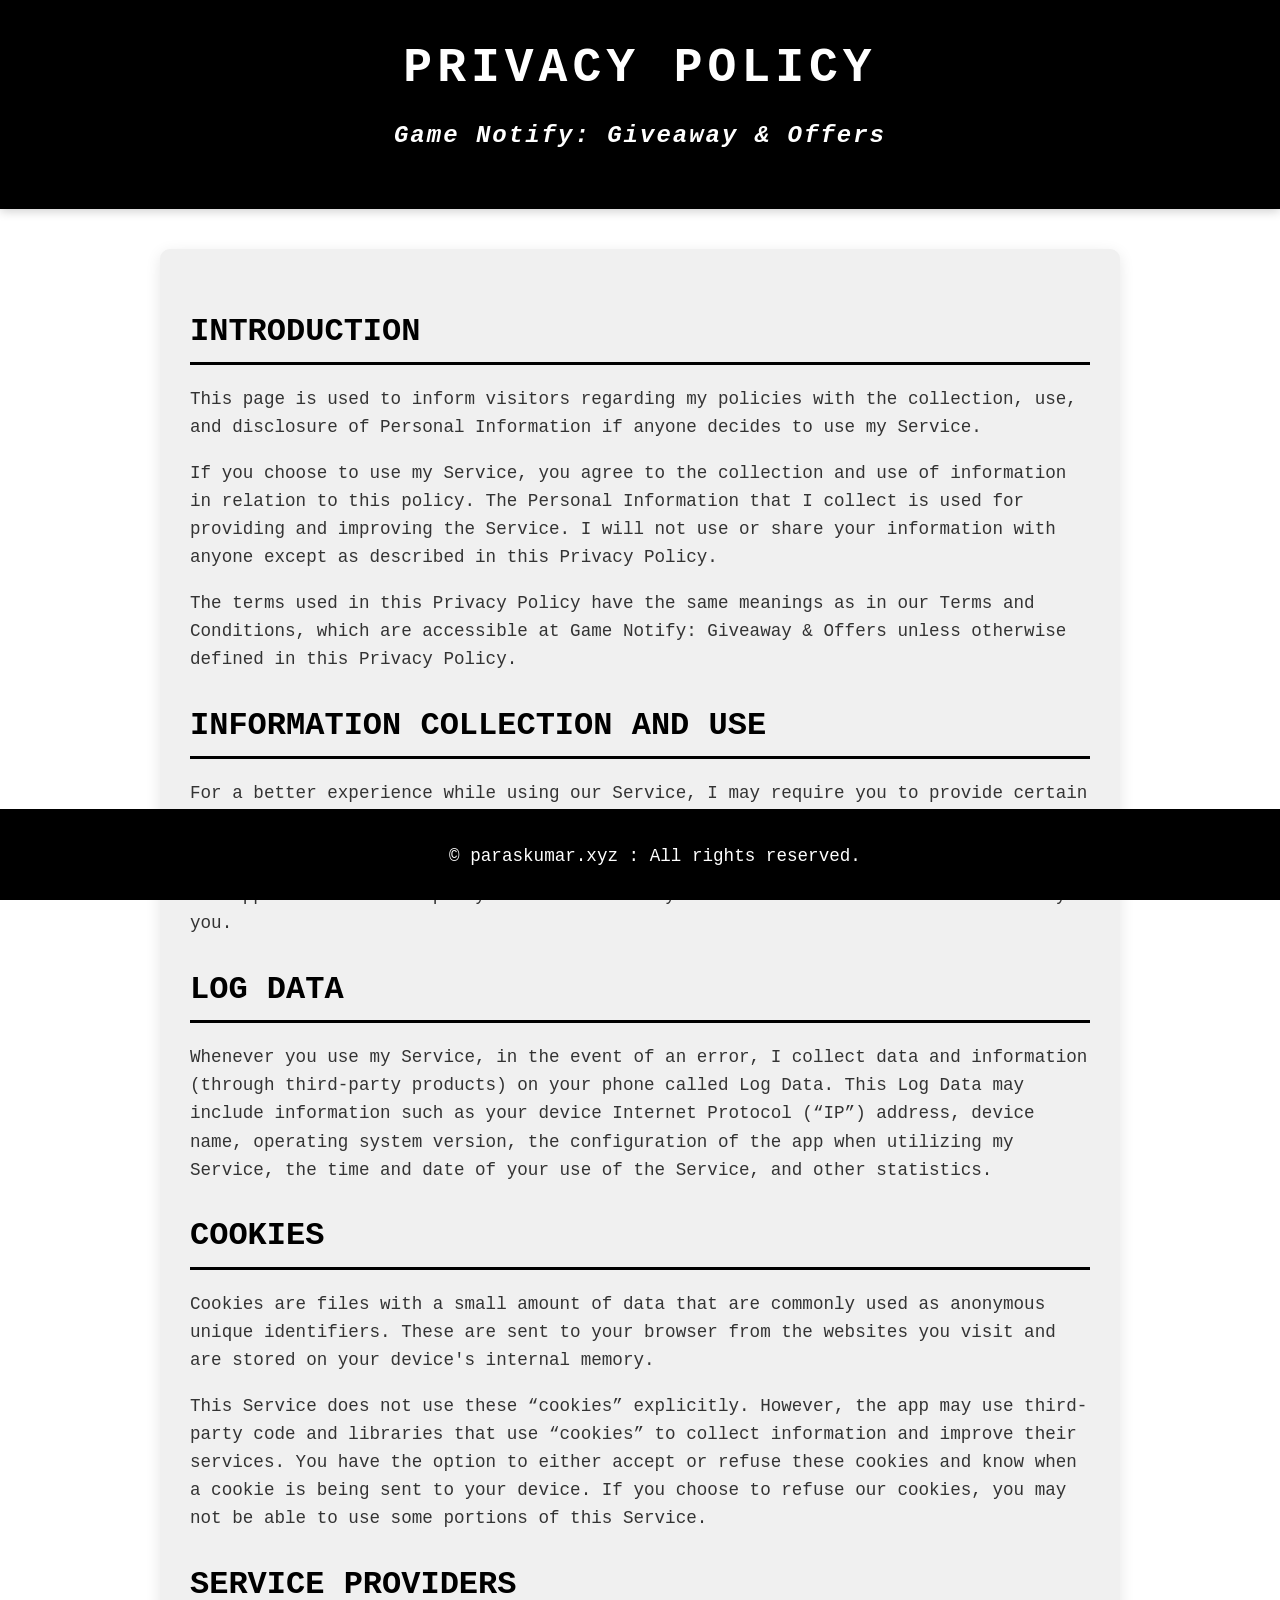
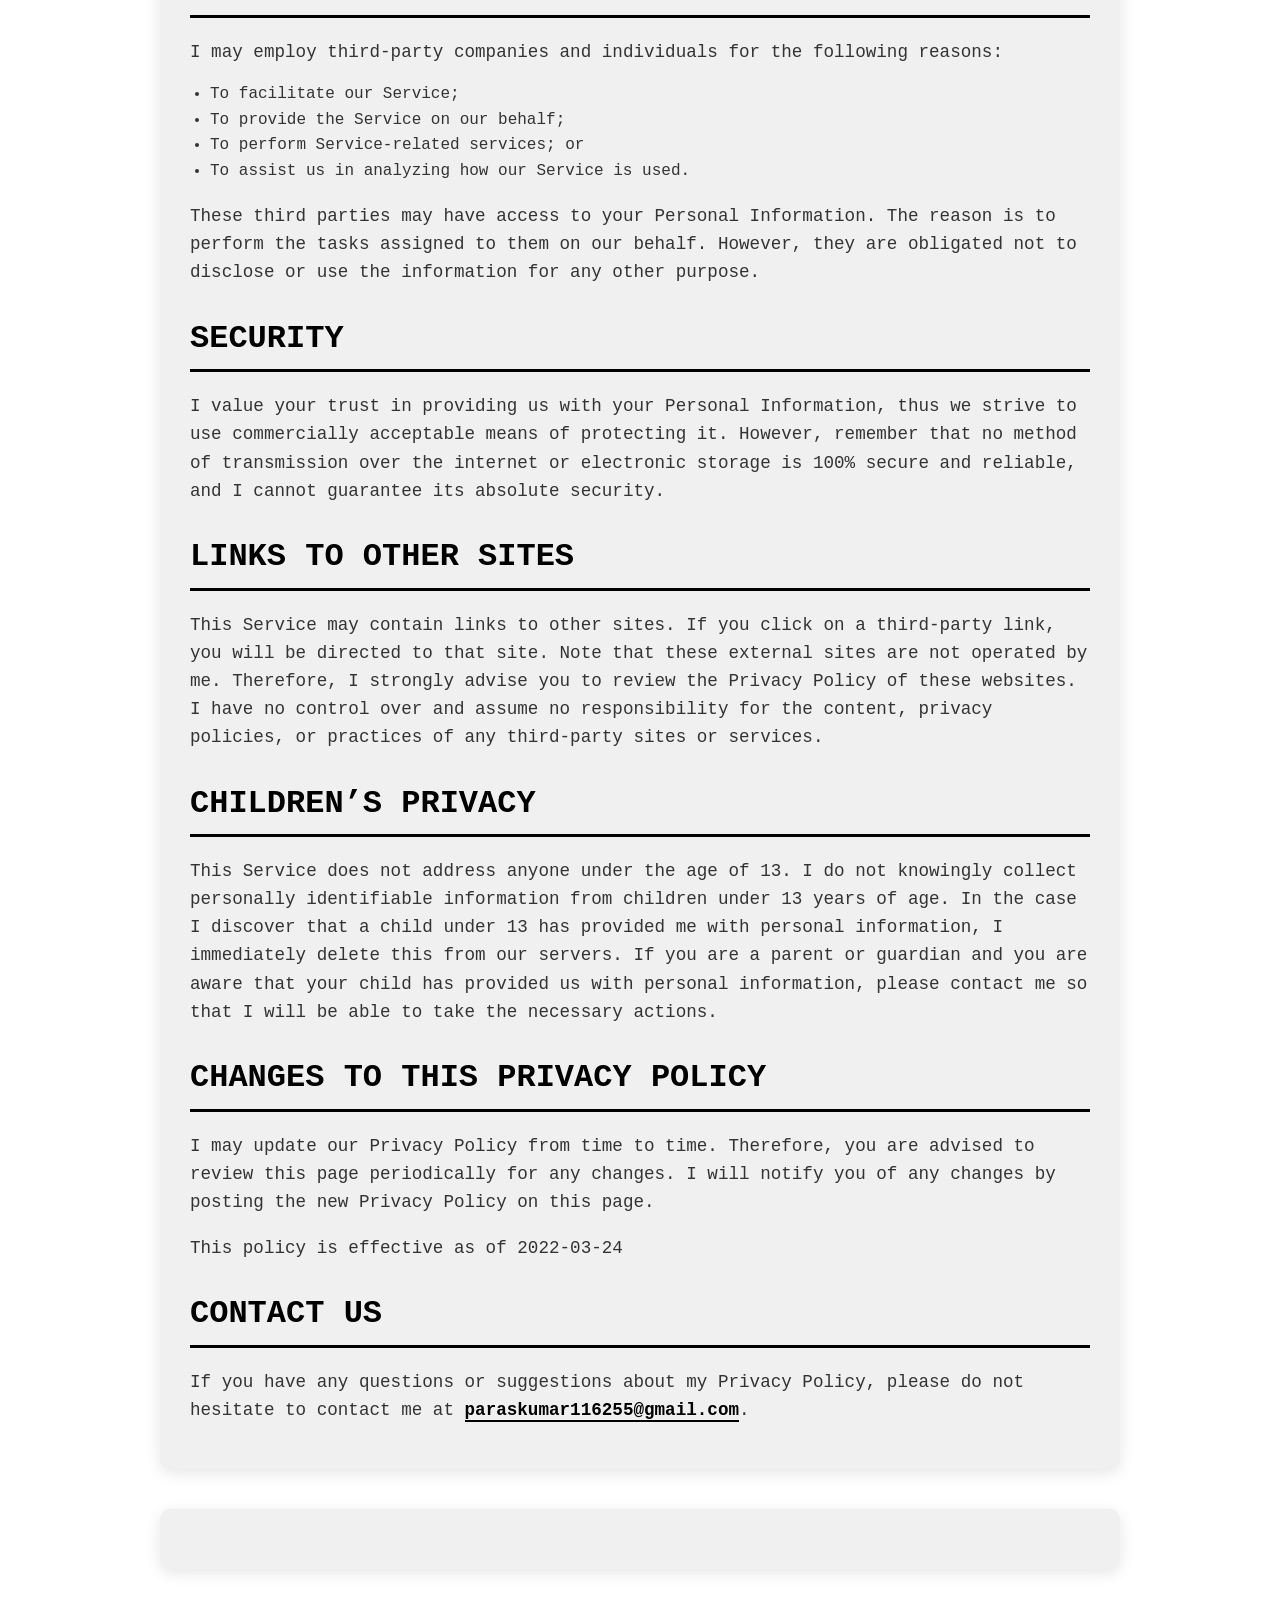
<file: game-notify.html>
<!DOCTYPE html>
<html lang="en">
  <head>
    <meta charset="UTF-8" />
    <meta name="viewport" content="width=device-width, initial-scale=1.0" />
    <meta http-equiv="X-UA-Compatible" content="ie=edge" />
    <style>
      /* General Body Styles */
      body {
        font-family: "Courier New", Courier, monospace;
        background-color: #fff;
        color: #000;
        margin: 0;
        padding: 0;
        line-height: 1.6;
      }

      /* Header Styles */
      header {
        background-color: #000;
        color: #fff;
        text-align: center;
        padding: 30px;
        box-shadow: 0 2px 10px rgba(0, 0, 0, 0.2);
      }

      header h1 {
        margin: 0;
        font-size: 3rem;
        text-transform: uppercase;
        letter-spacing: 5px;
        font-weight: bold;
      }

      header h3 {
        font-size: 1.5rem;
        letter-spacing: 2px;
        margin-top: 10px;
        font-style: italic;
      }

      /* Main Section Styles */
      section {
        max-width: 900px;
        margin: 40px auto;
        padding: 30px;
        background-color: #f0f0f0;
        border-radius: 10px;
        box-shadow: 0 4px 15px rgba(0, 0, 0, 0.1);
        color: #333;
        font-size: 1rem;
      }

      /* Headings Styles */
      h2 {
        font-size: 2rem;
        color: #000;
        border-bottom: 3px solid #000;
        padding-bottom: 5px;
        margin-bottom: 20px;
        text-transform: uppercase;
      }

      /* Paragraph and List Styles */
      p {
        margin-bottom: 15px;
        font-size: 1.1rem;
      }

      ul {
        list-style-type: disc;
        padding-left: 20px;
      }

      ul li a {
        text-decoration: none;
        color: #000;
        font-weight: bold;
      }

      ul li a:hover {
        color: #555;
      }

      /* Footer Styles */
      footer {
        background-color: #000;
        color: #fff;
        text-align: center;
        padding: 15px;
        position: fixed;
        bottom: 0;
        width: 100%;
        font-size: 1rem;
      }

      /* Contact Information Styles */
      .contact-info a {
        color: #000;
        text-decoration: none;
        font-weight: bold;
        border-bottom: 2px solid #000;
        transition: color 0.3s ease, border-color 0.3s ease;
      }

      .contact-info a:hover {
        color: #ff6347;
        border-color: #ff6347;
      }
    </style>
  </head>
  <body>
    <header>
      <h1>Privacy Policy</h1>
      <h3>Game Notify: Giveaway & Offers</h3>
    </header>

    <section>
      <h2>Introduction</h2>
      <p>
        This page is used to inform visitors regarding my policies with the
        collection, use, and disclosure of Personal Information if anyone
        decides to use my Service.
      </p>
      <p>
        If you choose to use my Service, you agree to the collection and use of
        information in relation to this policy. The Personal Information that I
        collect is used for providing and improving the Service. I will not use
        or share your information with anyone except as described in this
        Privacy Policy.
      </p>
      <p>
        The terms used in this Privacy Policy have the same meanings as in our
        Terms and Conditions, which are accessible at Game Notify: Giveaway &
        Offers unless otherwise defined in this Privacy Policy.
      </p>

      <h2>Information Collection and Use</h2>
      <p>
        For a better experience while using our Service, I may require you to
        provide certain personally identifiable information. The information
        that I request will be retained on your device and is not collected by
        me in any way.
      </p>
      <p>
        The app does use third-party services that may collect information used
        to identify you.
      </p>

      <h2>Log Data</h2>
      <p>
        Whenever you use my Service, in the event of an error, I collect data
        and information (through third-party products) on your phone called Log
        Data. This Log Data may include information such as your device Internet
        Protocol (“IP”) address, device name, operating system version, the
        configuration of the app when utilizing my Service, the time and date of
        your use of the Service, and other statistics.
      </p>

      <h2>Cookies</h2>
      <p>
        Cookies are files with a small amount of data that are commonly used as
        anonymous unique identifiers. These are sent to your browser from the
        websites you visit and are stored on your device's internal memory.
      </p>
      <p>
        This Service does not use these “cookies” explicitly. However, the app
        may use third-party code and libraries that use “cookies” to collect
        information and improve their services. You have the option to either
        accept or refuse these cookies and know when a cookie is being sent to
        your device. If you choose to refuse our cookies, you may not be able to
        use some portions of this Service.
      </p>

      <h2>Service Providers</h2>
      <p>
        I may employ third-party companies and individuals for the following
        reasons:
      </p>
      <ul>
        <li>To facilitate our Service;</li>
        <li>To provide the Service on our behalf;</li>
        <li>To perform Service-related services; or</li>
        <li>To assist us in analyzing how our Service is used.</li>
      </ul>
      <p>
        These third parties may have access to your Personal Information. The
        reason is to perform the tasks assigned to them on our behalf. However,
        they are obligated not to disclose or use the information for any other
        purpose.
      </p>

      <h2>Security</h2>
      <p>
        I value your trust in providing us with your Personal Information, thus
        we strive to use commercially acceptable means of protecting it.
        However, remember that no method of transmission over the internet or
        electronic storage is 100% secure and reliable, and I cannot guarantee
        its absolute security.
      </p>

      <h2>Links to Other Sites</h2>
      <p>
        This Service may contain links to other sites. If you click on a
        third-party link, you will be directed to that site. Note that these
        external sites are not operated by me. Therefore, I strongly advise you
        to review the Privacy Policy of these websites. I have no control over
        and assume no responsibility for the content, privacy policies, or
        practices of any third-party sites or services.
      </p>

      <h2>Children’s Privacy</h2>
      <p>
        This Service does not address anyone under the age of 13. I do not
        knowingly collect personally identifiable information from children
        under 13 years of age. In the case I discover that a child under 13 has
        provided me with personal information, I immediately delete this from
        our servers. If you are a parent or guardian and you are aware that your
        child has provided us with personal information, please contact me so
        that I will be able to take the necessary actions.
      </p>

      <h2>Changes to This Privacy Policy</h2>
      <p>
        I may update our Privacy Policy from time to time. Therefore, you are
        advised to review this page periodically for any changes. I will notify
        you of any changes by posting the new Privacy Policy on this page.
      </p>
      <p>This policy is effective as of 2022-03-24</p>

      <h2>Contact Us</h2>
      <p>
        If you have any questions or suggestions about my Privacy Policy, please
        do not hesitate to contact me at
        <span class="contact-info"
          ><a href="mailto:paraskumar116255@gmail.com"
            >paraskumar116255@gmail.com</a
          ></span
        >.
      </p>
    </section>
    <section></section>
    <footer>
      <p>&copy; paraskumar.xyz : All rights reserved.</p>
    </footer>
  </body>
</html>
</file>
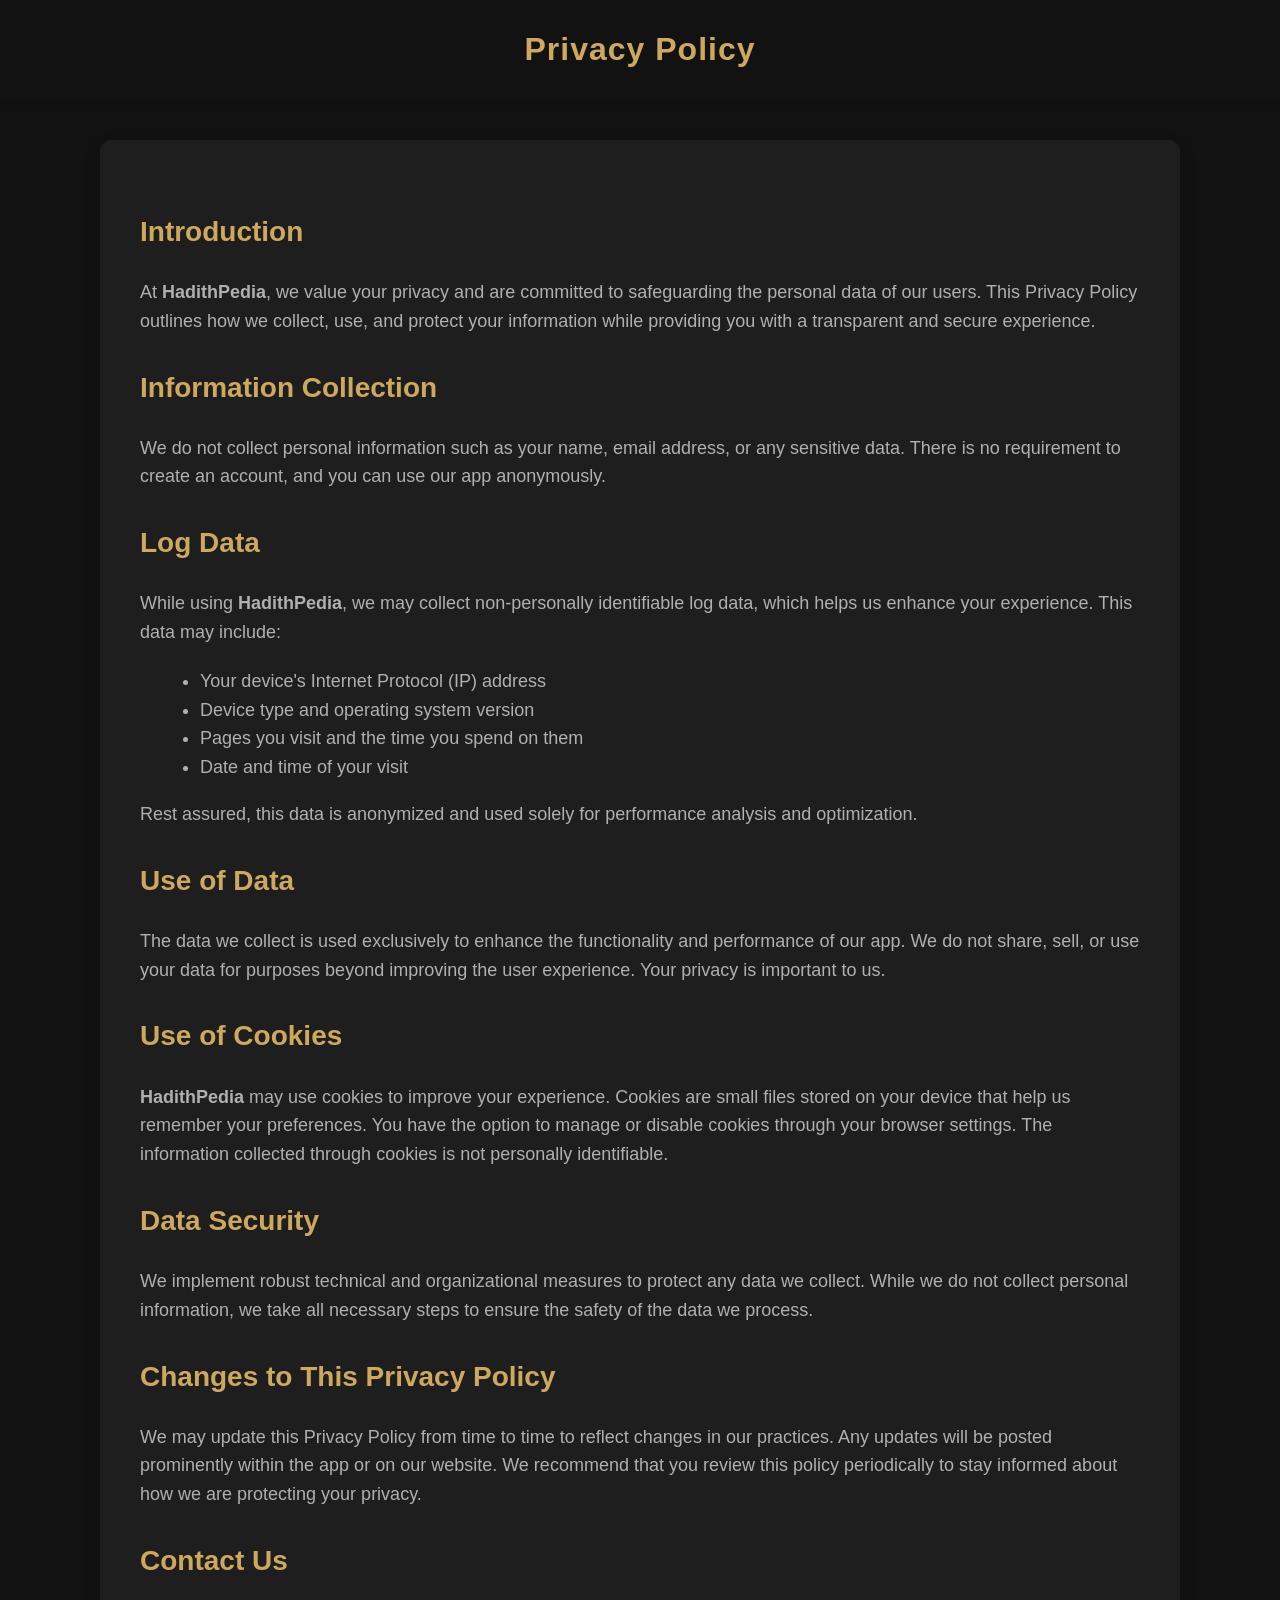
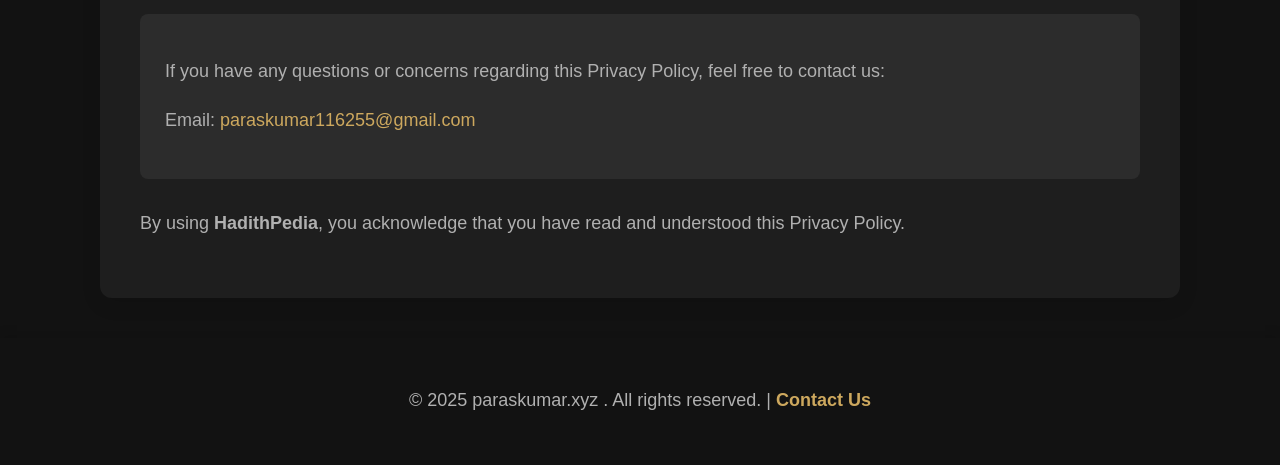
<file: hadith-pedia.html>
<!DOCTYPE html>
<html lang="en">
  <head>
    <meta charset="UTF-8" />
    <meta name="viewport" content="width=device-width, initial-scale=1.0" />
    <meta http-equiv="X-UA-Compatible" content="ie=edge" />
    <title>Privacy Policy | HadithPedia</title>
    <style>
      /* General Styles */
      body {
        font-family: "Segoe UI", Tahoma, Geneva, Verdana, sans-serif;
        margin: 0;
        padding: 0;
        background-color: #121212; /* Primary Color */
        color: #ededed; /* Light text for contrast */
        line-height: 1.6;
      }

      header {
        background-color: #121212; /* Primary Color */
        color: #cda85e; /* Secondary Color */
        padding: 20px 20px; /* Reduced padding for a smaller header */
        text-align: center;
        box-shadow: 0 4px 10px rgba(0, 0, 0, 0.15);
        position: sticky;
        top: 0;
        z-index: 1000;
        height: 60px; /* Smaller header height */
        display: flex;
        justify-content: center;
        align-items: center;
        font-size: 24px; /* Reduced font size */
      }

      header h1 {
        margin: 0;
        font-size: 32px; /* Reduced font size for header */
        font-weight: 700;
        letter-spacing: 1px;
      }

      .content {
        max-width: 1000px;
        margin: 40px auto;
        padding: 40px;
        background-color: #1e1e1e; /* Slightly lighter for content background */
        border-radius: 12px;
        box-shadow: 0 6px 20px rgba(0, 0, 0, 0.1);
      }

      h2 {
        color: #cda85e; /* Secondary Color */
        font-size: 28px;
        margin-top: 30px;
        font-weight: 600;
      }

      p {
        font-size: 18px;
        margin-bottom: 20px;
        color: #b0b0b0; /* Light gray for paragraph text */
      }

      ul {
        list-style-type: disc;
        margin-left: 20px;
        font-size: 18px;
        color: #b0b0b0; /* Light gray */
      }

      a {
        color: #cda85e; /* Secondary Color */
        text-decoration: none;
        font-weight: 500;
        transition: color 0.3s ease;
      }

      a:hover {
        color: #f1c40f; /* Brighter gold on hover */
        text-decoration: underline;
      }

      .contact-info {
        background-color: #2c2c2c; /* Darker background for contact info */
        padding: 25px;
        border-radius: 8px;
        margin-top: 30px;
        font-size: 18px;
        color: #ededed; /* Light text color */
      }

      footer {
        text-align: center;
        padding: 30px;
        background-color: #121212; /* Primary Color */
        color: #ededed; /* Light text */
        font-size: 16px;
        margin-top: 40px;
        box-shadow: 0 -4px 10px rgba(0, 0, 0, 0.1);
      }

      footer a {
        color: #cda85e; /* Secondary Color */
        font-weight: 600;
        transition: color 0.3s ease;
      }

      footer a:hover {
        color: #f1c40f; /* Brighter gold on hover */
      }

      .section {
        margin-bottom: 30px;
      }

      .section:last-child {
        margin-bottom: 0;
      }

      /* Responsive Design */
      @media (max-width: 768px) {
        .content {
          padding: 20px;
          margin: 20px;
        }

        header h1 {
          font-size: 24px; /* Smaller font size for smaller screens */
        }

        h2 {
          font-size: 24px;
        }

        p,
        ul {
          font-size: 16px;
        }
      }
    </style>
  </head>

  <body>
    <header>
      <h1>Privacy Policy</h1>
    </header>

    <div class="content">
      <div class="section">
        <h2>Introduction</h2>
        <p>
          At <strong>HadithPedia</strong>, we value your privacy and are
          committed to safeguarding the personal data of our users. This Privacy
          Policy outlines how we collect, use, and protect your information
          while providing you with a transparent and secure experience.
        </p>
      </div>

      <div class="section">
        <h2>Information Collection</h2>
        <p>
          We do not collect personal information such as your name, email
          address, or any sensitive data. There is no requirement to create an
          account, and you can use our app anonymously.
        </p>
      </div>

      <div class="section">
        <h2>Log Data</h2>
        <p>
          While using <strong>HadithPedia</strong>, we may collect
          non-personally identifiable log data, which helps us enhance your
          experience. This data may include:
        </p>
        <ul>
          <li>Your device's Internet Protocol (IP) address</li>
          <li>Device type and operating system version</li>
          <li>Pages you visit and the time you spend on them</li>
          <li>Date and time of your visit</li>
        </ul>
        <p>
          Rest assured, this data is anonymized and used solely for performance
          analysis and optimization.
        </p>
      </div>

      <div class="section">
        <h2>Use of Data</h2>
        <p>
          The data we collect is used exclusively to enhance the functionality
          and performance of our app. We do not share, sell, or use your data
          for purposes beyond improving the user experience. Your privacy is
          important to us.
        </p>
      </div>

      <div class="section">
        <h2>Use of Cookies</h2>
        <p>
          <strong>HadithPedia</strong> may use cookies to improve your
          experience. Cookies are small files stored on your device that help us
          remember your preferences. You have the option to manage or disable
          cookies through your browser settings. The information collected
          through cookies is not personally identifiable.
        </p>
      </div>

      <div class="section">
        <h2>Data Security</h2>
        <p>
          We implement robust technical and organizational measures to protect
          any data we collect. While we do not collect personal information, we
          take all necessary steps to ensure the safety of the data we process.
        </p>
      </div>

      <div class="section">
        <h2>Changes to This Privacy Policy</h2>
        <p>
          We may update this Privacy Policy from time to time to reflect changes
          in our practices. Any updates will be posted prominently within the
          app or on our website. We recommend that you review this policy
          periodically to stay informed about how we are protecting your
          privacy.
        </p>
      </div>

      <div class="section">
        <h2>Contact Us</h2>
        <div class="contact-info">
          <p>
            If you have any questions or concerns regarding this Privacy Policy,
            feel free to contact us:
          </p>
          <p>
            Email:
            <a href="mailto:paraskumar116255@gmail.com"
              >paraskumar116255@gmail.com</a
            >
          </p>
        </div>
      </div>

      <p>
        By using <strong>HadithPedia</strong>, you acknowledge that you have
        read and understood this Privacy Policy.
      </p>
    </div>

    <footer>
      <p>
        &copy; 2025 paraskumar.xyz . All rights reserved. |
        <a href="mailto:paraskumar116255@gmail.com">Contact Us</a>
      </p>
    </footer>
  </body>
</html>
</file>
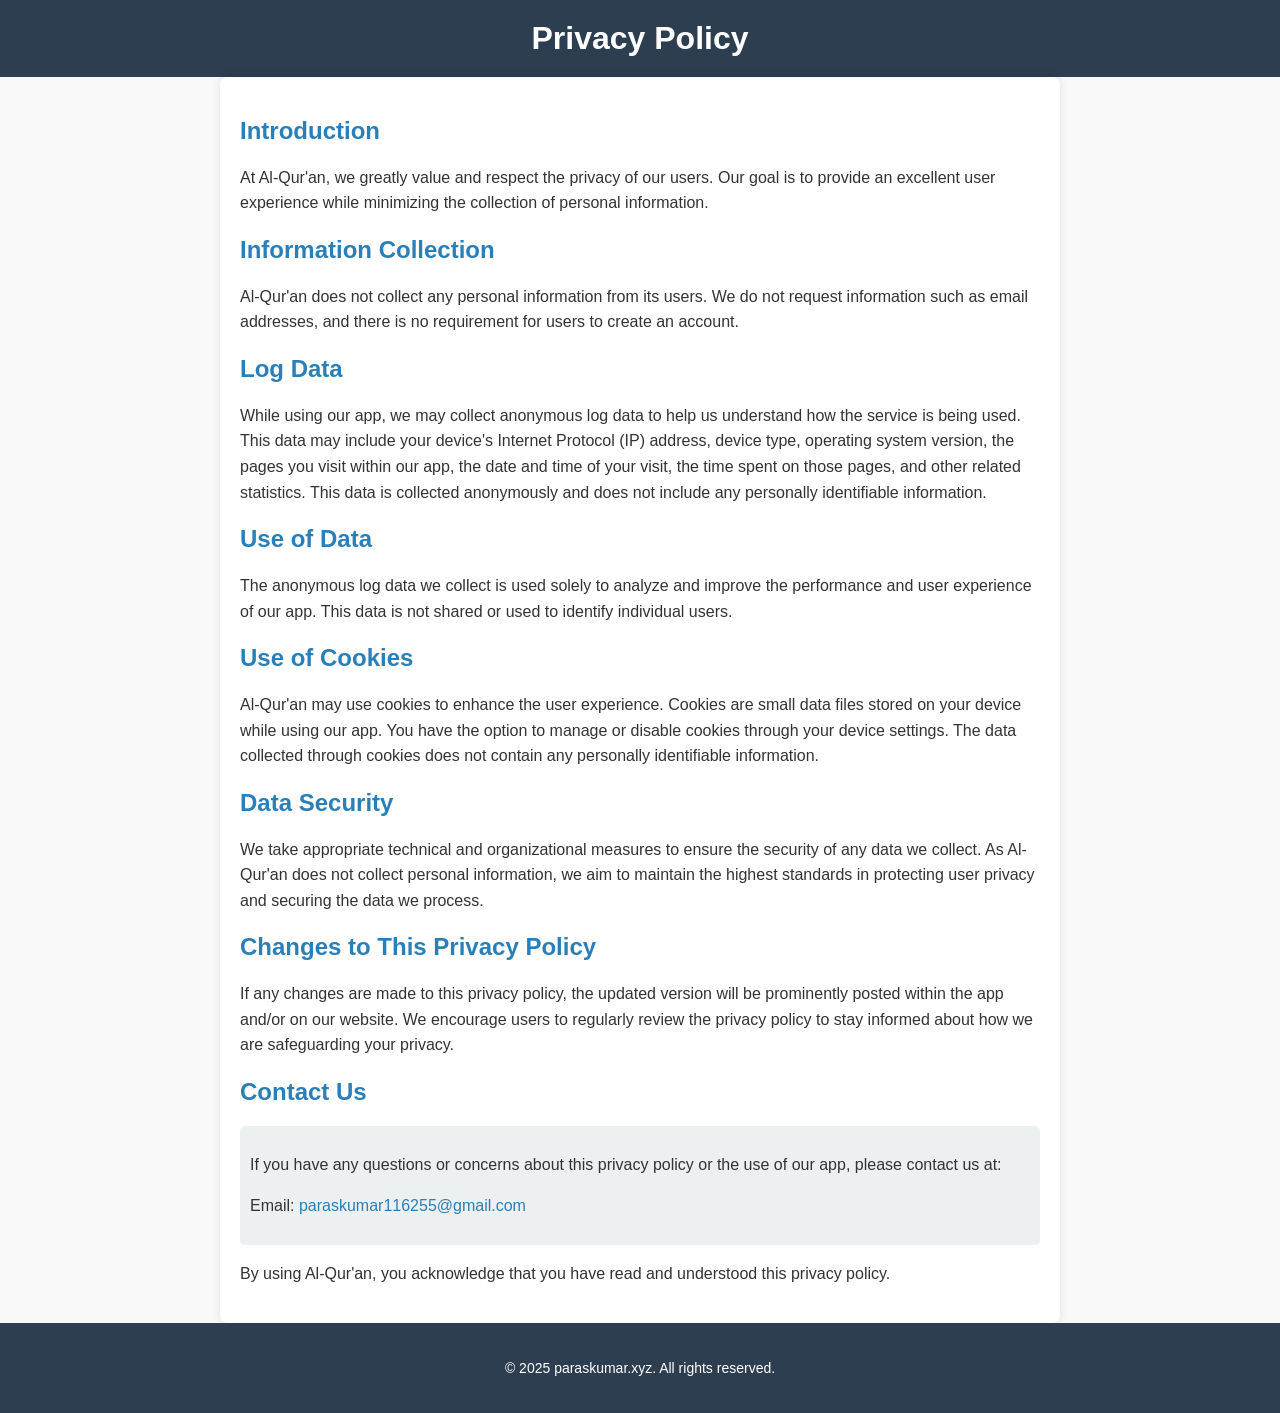
<file: quran-privacy.html>
<!DOCTYPE html>
<html lang="en">
  <head>
    <meta charset="UTF-8" />
    <meta name="viewport" content="width=device-width, initial-scale=1.0" />
    <meta http-equiv="X-UA-Compatible" content="ie=edge" />
    <title>Privacy Policy | Al-Qur'an</title>
    <style>
      body {
        font-family: Arial, sans-serif;
        margin: 0;
        padding: 0;
        background-color: #f9f9f9;
        color: #333;
      }

      header {
        background-color: #2c3e50;
        color: white;
        padding: 20px;
        text-align: center;
      }

      h1 {
        margin: 0;
      }

      .content {
        padding: 20px;
        max-width: 800px;
        margin: 0 auto;
        background-color: white;
        border-radius: 8px;
        box-shadow: 0 0 10px rgba(0, 0, 0, 0.1);
      }

      h2 {
        color: #2980b9;
      }

      p {
        line-height: 1.6;
      }

      .contact-info {
        background-color: #ecf0f1;
        padding: 10px;
        border-radius: 5px;
      }

      footer {
        text-align: center;
        padding: 20px;
        background-color: #2c3e50;
        color: white;
        font-size: 14px;
      }

      a {
        color: #2980b9;
        text-decoration: none;
      }

      a:hover {
        text-decoration: underline;
      }
    </style>
  </head>

  <body>
    <header>
      <h1>Privacy Policy</h1>
    </header>

    <div class="content">
      <h2>Introduction</h2>
      <p>
        At Al-Qur'an, we greatly value and respect the privacy of our users. Our
        goal is to provide an excellent user experience while minimizing the
        collection of personal information.
      </p>

      <h2>Information Collection</h2>
      <p>
        Al-Qur'an does not collect any personal information from its users. We
        do not request information such as email addresses, and there is no
        requirement for users to create an account.
      </p>

      <h2>Log Data</h2>
      <p>
        While using our app, we may collect anonymous log data to help us
        understand how the service is being used. This data may include your
        device's Internet Protocol (IP) address, device type, operating system
        version, the pages you visit within our app, the date and time of your
        visit, the time spent on those pages, and other related statistics. This
        data is collected anonymously and does not include any personally
        identifiable information.
      </p>

      <h2>Use of Data</h2>
      <p>
        The anonymous log data we collect is used solely to analyze and improve
        the performance and user experience of our app. This data is not shared
        or used to identify individual users.
      </p>

      <h2>Use of Cookies</h2>
      <p>
        Al-Qur'an may use cookies to enhance the user experience. Cookies are
        small data files stored on your device while using our app. You have the
        option to manage or disable cookies through your device settings. The
        data collected through cookies does not contain any personally
        identifiable information.
      </p>

      <h2>Data Security</h2>
      <p>
        We take appropriate technical and organizational measures to ensure the
        security of any data we collect. As Al-Qur'an does not collect personal
        information, we aim to maintain the highest standards in protecting user
        privacy and securing the data we process.
      </p>

      <h2>Changes to This Privacy Policy</h2>
      <p>
        If any changes are made to this privacy policy, the updated version will
        be prominently posted within the app and/or on our website. We encourage
        users to regularly review the privacy policy to stay informed about how
        we are safeguarding your privacy.
      </p>

      <h2>Contact Us</h2>
      <div class="contact-info">
        <p>
          If you have any questions or concerns about this privacy policy or the
          use of our app, please contact us at:
        </p>
        <p>
          Email:
          <a href="mailto:paraskumar116255@gmail.com"
            >paraskumar116255@gmail.com</a
          >
        </p>
      </div>

      <p>
        By using Al-Qur'an, you acknowledge that you have read and understood
        this privacy policy.
      </p>
    </div>

    <footer>
      <p>&copy; 2025 paraskumar.xyz. All rights reserved.</p>
    </footer>
  </body>
</html>
</file>
